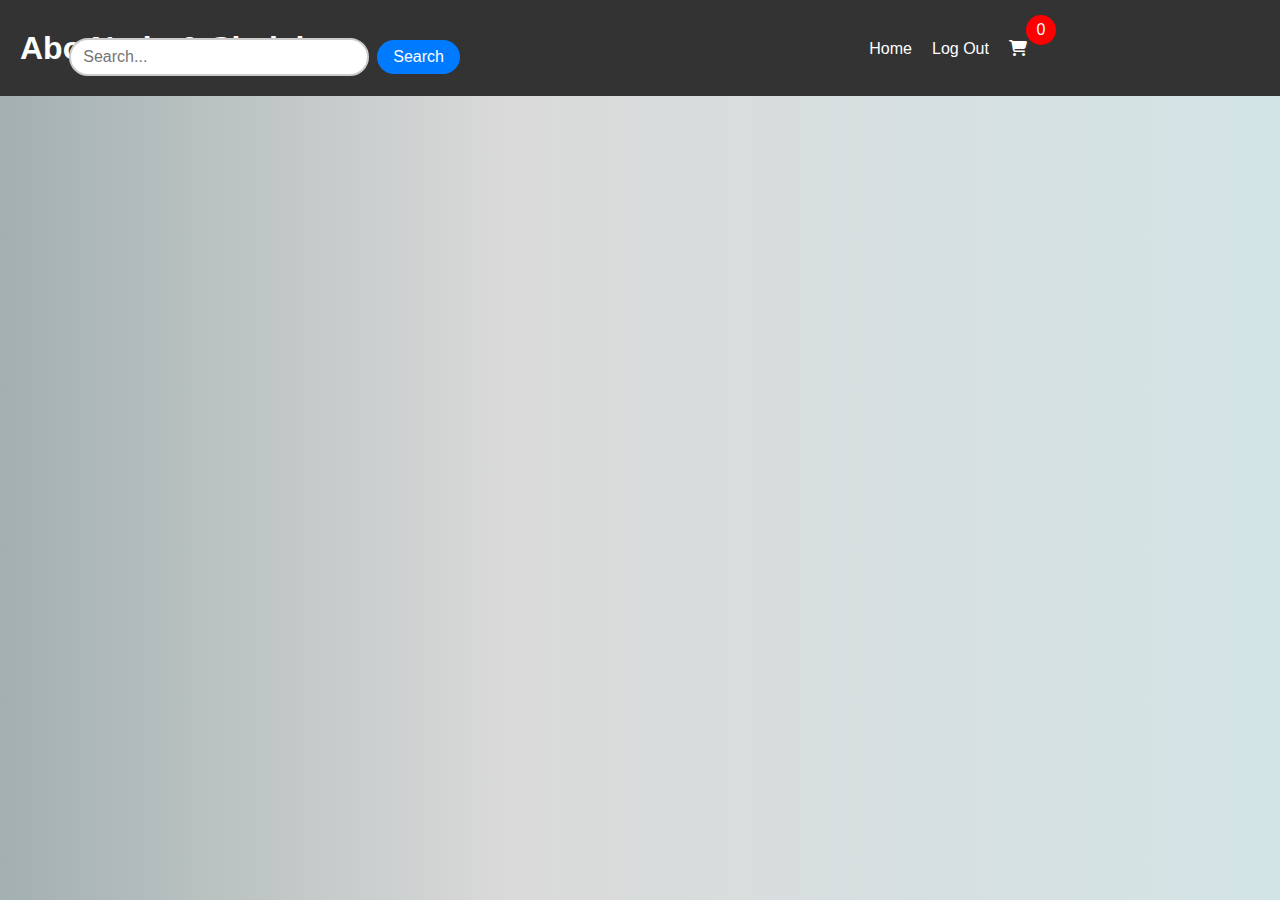
<file: cart.html>
<!DOCTYPE html>
<html lang="en">

<head>
  <meta charset="UTF-8">
  <title>My eCommerce Website</title>
  <link rel="stylesheet" href="assets/main.css">
  <link rel="stylesheet" href="https://cdnjs.cloudflare.com/ajax/libs/font-awesome/6.4.0/css/all.min.css">
</head>

<body>
  <header>
    <h1>Abo Nady & Shalaly</h1>
    <nav>
      <ul>
        <li><a href="#">Home</a></li>
        <!-- <li><a href="registry.html">Login</a></li h> -->
        <li><a href="#" id="logout">Log Out</a></li>
        <li>
          <a href="#" class="cart-a">
            <i class="fa-solid fa-cart-shopping" data-items="0"></i>
            <span id="cartCount"></span>
          </a>
        </li>
        <li id="user-info"></li>
      </ul>
      <form class="search-form" onsubmit="return handleSearch(event)">
        <input type="text" class="search-input" placeholder="Search..." list="search-options">
        <button type="submit" class="search-button">Search</button>
        <datalist id="search-options">
          <!-- Data fetched from the API will be populated here -->
        </datalist>
      </form>
    </nav>
  </header>


  <div class="cart-container">
    <div id="cart-content">
      <!-- Cart items will be dynamically populated here -->
    </div>
  </div>

  <footer>
    <div class="footer-content">
      <h3>Abo Nady & Shalaly</h3>
      <p>&copy; 2023 All rights reserved.</p>
    </div>
  </footer>



  <script src="assets/main.js"></script>
  <script src="assets/cart.js"></script>
</body>

</html>
</file>
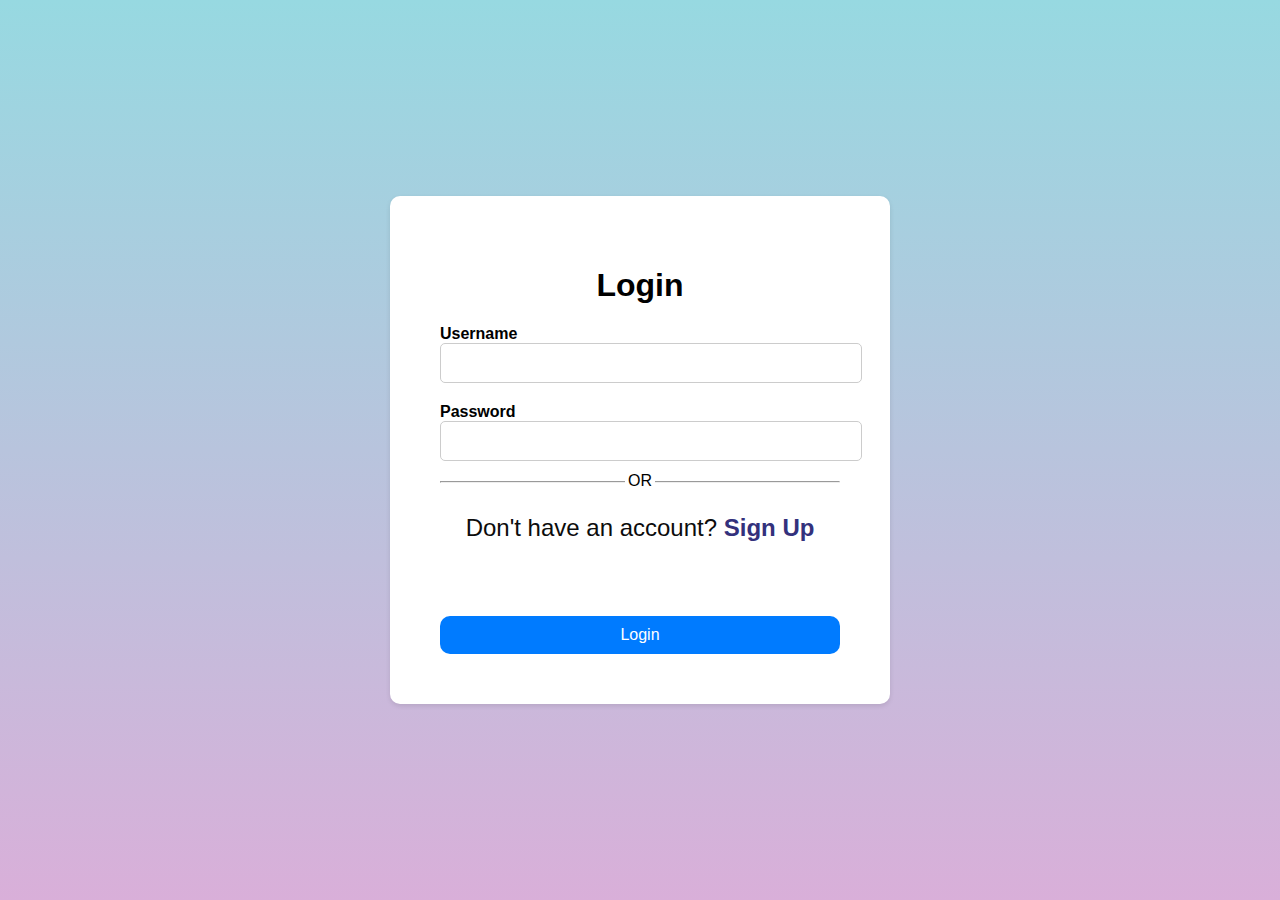
<file: login.html>
<!DOCTYPE html>
<html lang="en">

<head>
    <meta charset="UTF-8">
    <meta name="viewport" content="width=device-width, initial-scale=1.0">
    <title>Login</title>
    <link rel="stylesheet" href="assets/login.css">
</head>

<body>
    <div class="container">

        <form id="login-form" action="main.html">
            <h1>Login</h1>
            <div class="form-group ">
                <label for="login-username">Username</label>
                <input type="text" id="login-username" required>
            </div>
            <div class="form-group">
                <label for="login-password">Password</label>
                <input type="password" id="login-password" required>
            </div>
            <hr>
            <p id="Or"> OR</p>
            <p id="have">Don't have an account? <a id="Link" href="registry.html">Sign Up</a> </p>
            <button id="btn" type="submit"> Login</button>
        </form>
    </div>
    <script src="assets/login.js"></script>
</body>

</html>
</file>
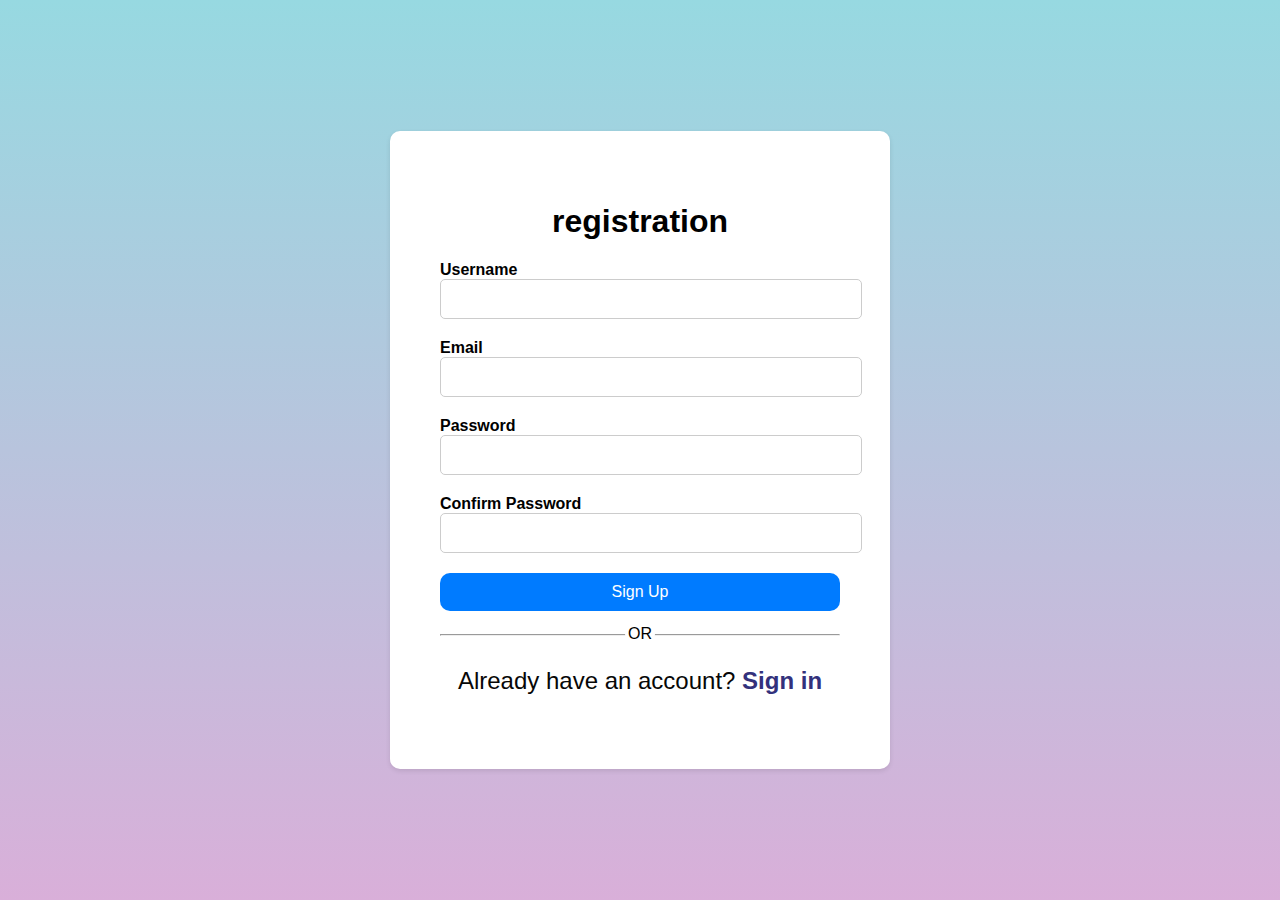
<file: registry.html>
<!DOCTYPE html>
<html lang="en">
<head>
    <meta charset="UTF-8">
    <meta name="viewport" content="width=device-width, initial-scale=1.0">
    <title>registry </title>
    <link rel="stylesheet" href="assets/registry.css">
    
</head>
<body>
    <div class="container">
        <form id="registration-form" action="login.html">
            <h1>registration</h1>
            <div class="form-group">
                <label for="username">Username</label>
                <input type="text" id="username"  required>
                <small style="display: none; color: red;" id="errorUser">User name shoud be 4 char or more</small>
            </div>
            <div class="form-group">
                <label for="email">Email</label>
                <input type="email" id="email" required >
                <small style="display: none; color: red;" id="errorEmail">email shoud be include an "@" and end by '.com'</small>

            </div>
            <div class="form-group">
                <label for="password">Password</label>
                <input type="password" id="password" required>
                <small style="display: none; color: red;" id="errorPass">Password shoud be 8 digit or more</small>

            </div>
            <div class="form-group">
                <label for="confirm-password">Confirm Password</label>
                <input type="password" id="confirm-password" required>
                <small style="display: none; color: red;" id="errorPass2">Password not match</small>
            </div>
            <div>
            </div>
            <button type="submit" value="save" onclick="save()">Sign Up</button>
            <hr>
                    <p id="Or"> OR</p>
                    <p id="have">Already have an account? <a  id="Link" href="login.html">Sign in</a> </p>  
        </form>
    </div> 
    <script src="assets/reg.js"></script>
</body>
</html>
</file>
<file: assets/login.css>
body {
    font-family: Arial, sans-serif;
    margin: 0;
    padding: 0;
    display: flex;
    justify-content: center;
    align-items: center;
    min-height: 100vh;
    background-image: linear-gradient(0deg, #d9afd9 0%, #97d9e1 100%);
  }
  
  .container {
    background-color: #fff;
    padding: 50px;
    border-radius: 10px;
    box-shadow: 0 2px 5px rgba(0, 0, 0, 0.1);
    max-width: 400px;
    width: 100%;
  }
  
  h1 {
    text-align: center;
  }
  
  .form-group {
    margin-bottom: 20px;
  }
  
  label {
    display: block;
    font-weight: bold;
  }
  
  input {
    width: 100%;
    padding: 10px;
    border: 1px solid #ccc;
    border-radius: 5px;
    font-size: 16px;
  }
  
  button {
    width: 100%;
    padding: 10px;
    background-color: #007bff;
    color: #fff;
    border: none;
    border-radius: 10px;
    font-size: 16px;
    cursor: pointer;
    margin-top: 50px;
  }
  
  button:hover {
    background-color: #0056b3;
  }
  
  #Or{
    text-align: center;
    width: 30px;
    margin: -19px auto 10px;
    background-color: white;
  }
  #have{
    font-size: x-large;
    text-align: center;
    color: rgb(12, 12, 12);
  }
  #Link{
    color: rgb(51, 49, 124);
    text-decoration: none;
    font-weight: bolder;
  }
  #Link:hover{
    color: #1fc73b;
  }
</file>
<file: assets/registry.css>
body {
  font-family: Arial, sans-serif;
  margin: 0;
  padding: 0;
  display: flex;
  justify-content: center;
  align-items: center;
  min-height: 100vh;
  background-color: #d9afd9;
  background-image: linear-gradient(0deg, #d9afd9 0%, #97d9e1 100%);
}

.container {
  background-color: #fff;
  padding: 50px;
  border-radius: 10px;
  box-shadow: 0 2px 5px rgba(0, 0, 0, 0.1);
  max-width: 400px;
  width: 100%;
}

h1 {
  text-align: center;
}

.form-group {
  margin-bottom: 20px;
}

label {
  display: block;
  font-weight: bold;
}

input {
  width: 100%;
  padding: 10px;
  border: 1px solid #ccc;
  border-radius: 5px;
  font-size: 16px;
}

button {
  width: 100%;
  margin-bottom: 15px;
  padding: 10px;
  background-color: #007bff;
  color: #fff;
  border: none;
  border-radius: 10px;
  font-size: 16px;
  cursor: pointer;
}

button:hover {
  background-color: #0056b3;
}


#Or{
  text-align: center;
  width: 30px;
  margin: -19px auto 10px;
  background-color: white;
  border-radius: 20px;
}
#have{
  font-size: x-large;
  text-align: center;
  color: rgb(7, 7, 7);
}
#Link{
  color: rgb(51, 49, 124);
  text-decoration: none;
  font-weight: bolder;
}
#Link:hover{
  color: #1fc73b;
}
</file>
<file: assets/main.css>
body {
  background: rgb(163, 176, 176);
  background: linear-gradient(90deg, rgba(163, 176, 176, 1) 0%, rgba(218, 218, 218, 1) 40%, rgba(211, 228, 230, 1) 100%);
}



/* Reset styles */
* {
  margin: 0;
  padding: 0;
  box-sizing: border-box;
}

/* Global styles */
body {
  font-family: Arial, sans-serif;
  background-color: #f2f2f2;
}

header {
  background-color: #333;
  color: #fff;
  padding: 20px;
  display: flex;
  justify-content: space-between;
  align-items: center;
  position: fixed;
  top: 0;
  width: 100%;
  z-index: 1;
}

nav ul {
  list-style: none;
  display: flex;

}

nav li {
  margin-right: 20px;
}

nav li a {
  color: #fff;
  text-decoration: none;
  position: relative;
  top: 20px;
}
#user-info{
  color: rgb(61, 161, 61);
  font-size: large;

}
main {
  display: flex;
  flex-wrap: wrap;
  justify-content: space-between;
  margin: 50px 0;
}


/* search bar */

/* Style for the search form container */
.search-form {
  position: relative;
  top: 2%;
  right: 50rem;
  display: flex;
  align-items: center;
}

/* Style for the search input */
.search-input {
  padding: 8px 12px;
  border: 2px solid #ccc;
  border-radius: 20px;
  font-size: 16px;
  outline: none;
  width: 300px;
}

/* Style for the search button */
.search-button {
  padding: 8px 16px;
  margin-left: 8px;
  border: none;
  border-radius: 20px;
  background-color: #007bff;
  color: #fff;
  font-size: 16px;
  cursor: pointer;
}

/* Hover style for the search button */
.search-button:hover {
  background-color: #0056b3;
}

/* product style */


main {

  display: grid;
  grid-template-columns: repeat(4, 1fr);
  /* 3 cards in each row */
  gap: 20px;
  /* Adjust the gap between cards */

}

.product {

  background-color: #fff;
  border-radius: 5px;
  box-shadow: 0 2px 5px rgba(0, 0, 0, 0.3);
  width: 300px;
  margin-bottom: 50px;
  padding: 20px;
  text-align: center;
  margin-left: 5rem;
  margin-top: 5rem;
  transition: transform 0.5s ease;

}

.product img {
  width: 200px;
  height: 200px;
  margin-bottom: 20px;
}

.product h2 {
  font-size: 24px;
  margin-bottom: 10px;
}

.product p {
  font-size: 18px;
  margin-bottom: 20px;
}

.product button {
  background-color: #333;
  color: #fff;
  border: none;
  padding: 10px 20px;
  border-radius: 5px;
  cursor: pointer;
  font-size: 16px;
  margin-right: 10px;
}

.product button:hover {
  background-color: #555;
}

.product a {
  display: block;
  margin-top: 10px;
  color: #333;
  text-decoration: none;


}

.product:hover {
  transform: scale(1.1);
  transition: transform 0.5s ease;
  transform-origin: center center;

}


/* footer style */

footer {
  background-color: #333;
  color: #fff;
  padding: 20px;
  text-align: center;
  width: 100%;
  transition: transform 0.3s ease-out;
}

.footer-content {
  display: flex;
  flex-wrap: wrap;
  justify-content: space-between;
  align-items: center;
  max-width: 1200px;
  margin: 0 auto;
}

.footer-content h3 {
  font-size: 24px;
  margin-bottom: 10px;
}

.footer-content p {
  font-size: 18px;
}

/* slider style */




.slider {
  width: 92%;
  height: 70vh;
  overflow: hidden;
  position: relative;
  box-shadow: 0 2px 5px rgba(0, 0, 0, 0.3);
  margin-left: auto;
  margin-right: auto;
  margin-top: 120px;
  border: #f2f2f2 solid 2px;

}

.slide {
  width: 100%;
  height: 100%;
  background-size: cover;
  background-position: center;
  opacity: 0;
  position: absolute;
  animation: slideAnimation 15s infinite;
}


.slide4 {
  background-image: url('../photos/44.avif');
  animation-delay: 8s;
}

.slide3 {
  background-image: url('../photos/33.webp');
  animation-delay: 8s;
}


.slide1 {
  background-image: url('../photos/11.webp');
  animation-delay: 0s;
}

.slide2 {
  background-image: url('../photos/22.webp');
  animation-delay: 4s;
}



.slide5 {
  background-image: url('../photos/55.jpg');
  animation-delay: 8s;
}

@keyframes slideAnimation {
  0% {
    opacity: 0;
  }

  20% {
    opacity: 1;
  }

  33.333% {
    opacity: 1;
  }

  53.333% {
    opacity: 0;
  }

  100% {
    opacity: 0;
  }
}





/* Cart container styles */
.cart-container {
  display: none;
  position: fixed;
  top: 50%;
  left: 50%;
  transform: translate(-50%, -50%);
  background-color: #fff;
  box-shadow: 0 2px 5px rgba(0, 0, 0, 0.3);
  padding: 20px;
  z-index: 2;
  max-width: 400px;
}

/* .cart-content { */
  /* Add any additional styling you want for the cart content here */
/* } */

.cart-footer {
  display: flex;
  justify-content: flex-end;
  margin-top: 20px;
}

/* Close button style */
.close-cart {
  padding: 8px 16px;
  border: none;
  border-radius: 20px;
  background-color: #333;
  color: #fff;
  font-size: 16px;
  cursor: pointer;
}

/* Hover style for the close button */
.close-cart:hover {
  background-color: #555;
}

/* cart icon design (Shallaly)*/
.cart-a{
  position: relative;
}

#cartCount {
  position: absolute;
  top: -25px;
  right: -29px;
  background: red;
  width: 30px;
  height: 30px;
  border-radius: 100%;
  display: flex;
  align-items: center;
  justify-content: center;
  font-size: 16px;
  font-weight: 500;
}
</file>
